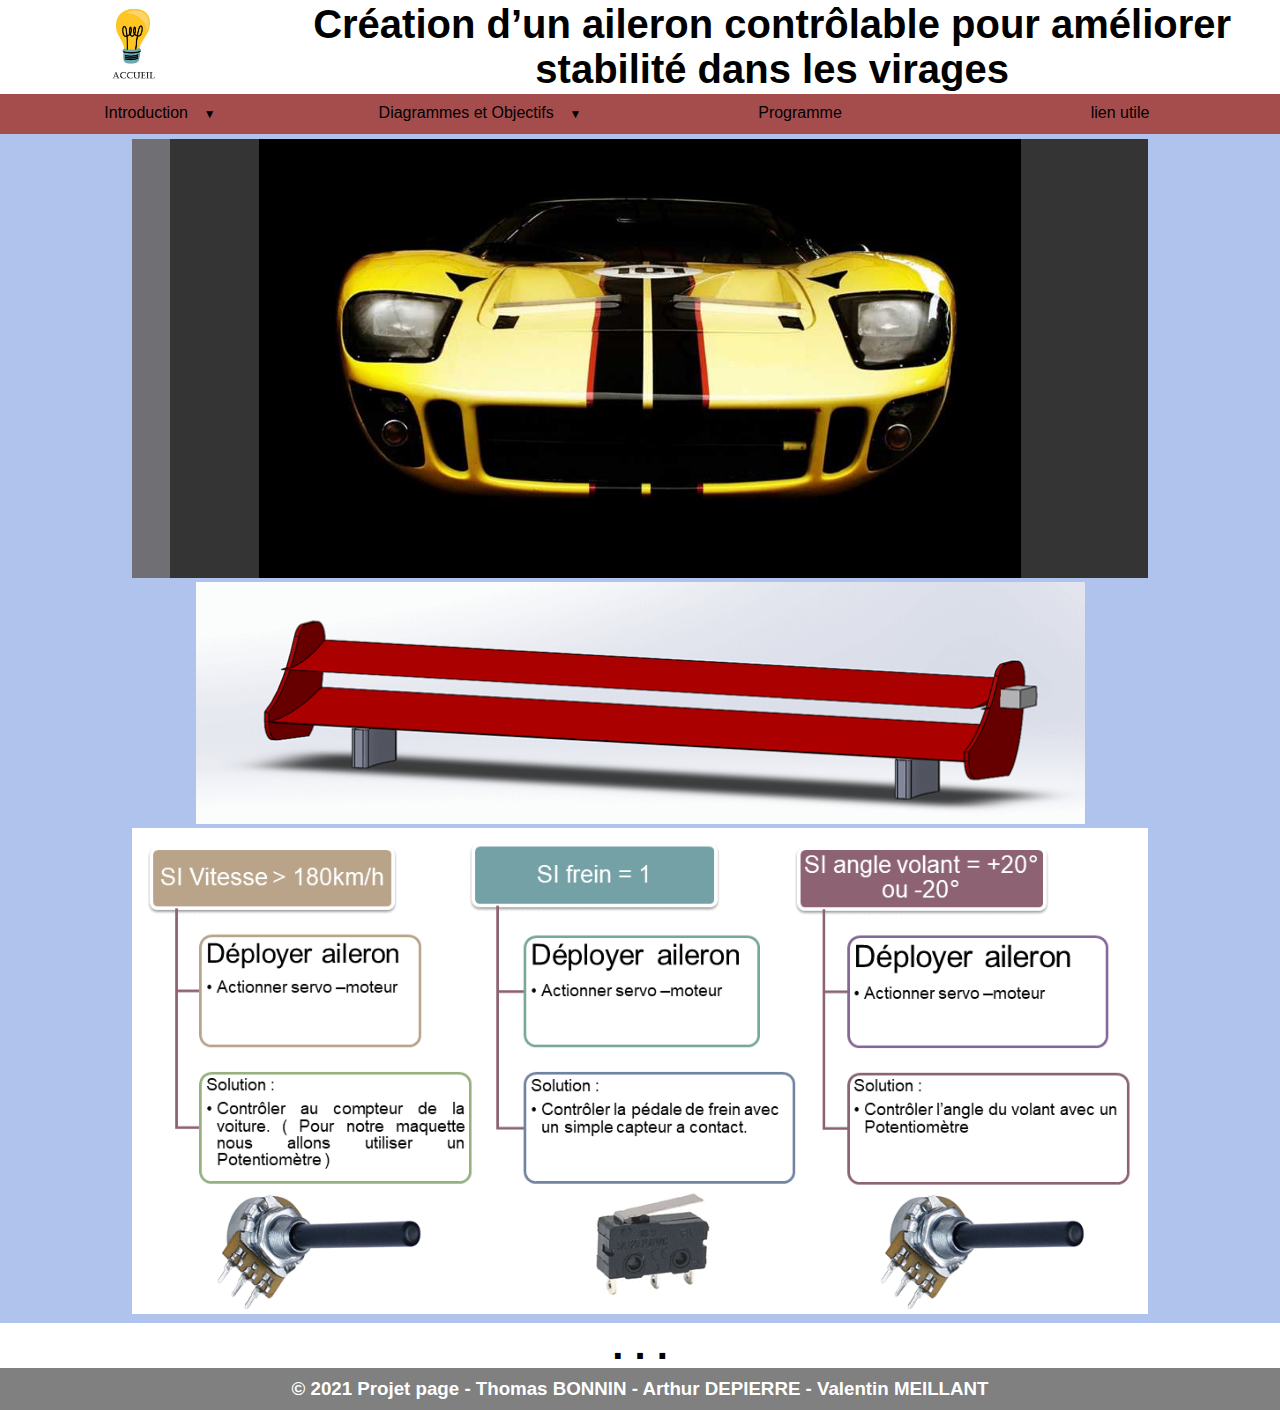
<file: index.html>
<!DOCTYPE html>
<html>

  <head>
    <meta charset="utf-8" />	   <!--Indique le type de codage des caractères-->
	<link rel="stylesheet" href="style.css" />  	<!--lien vers le fichier css-->
    <title>
      Page WEB projet
    </title>
    
  </head>
  <body>
    <body style="background-color:#3767ce65;"></body>

  <header>
      <table >
        <tr>
          <td>
            <h1><a href="index.html"><img height="20%" width="20%" alt="mon compte" src="accueil.jpg"></a></h1>
          </td>
          <td>
            <h1>Création d’un aileron contrôlable pour améliorer stabilité dans les virages</h1>
          </td>
        </tr>
      </table>
	</header>
<nav>
  <ul>
    <li class="deroulant"><a href="#">Introduction &ensp;</a>
      <ul class="sous">
        <li><a href="À quoi sert un aileron.html">À quoi sert un aileron ?</a></li>
        <li><a href="Pourquoi avoir un aileron à angle variable.html">Pourquoi avoir un aileron à angle variable ?</a></li>
        <li><a href="Exemple d'utilisation.html">Exemple d'utilisation</a></li>
      </ul>
    </li>
    <li class="deroulant"><a href="#">Diagrammes et Objectifs &ensp;</a>
      <ul class="sous">
        <li><a href="Diagramme de cas d’utilisation & d’exigence.html">Diagramme de cas d’utilisation & d’exigence</a></li>
        <li><a href="Chaine d'info et d'énergie.html">Chaine d'info et d'énergie</a></li>
        <li><a href="Objectifs & Fonctionnement.html">Objectifs & Fonctionnement</a></li>
      </ul>
    </li>
    <li><a href="programme.html">Programme</a></li>
    <li><a href="lien utile.html">lien utile</a></li>
  </ul>
</nav>

<section>
  <img src="Diapositive1.JPG" height="80%" width="80%" alt="Diapositive1">
  <img src="appercu2.png" height="70%" width="70%" alt="Diapositive1">
  <img src="appercu3.png" height="80%" width="80%" alt="Diapositive1">
</section>
<h1>. . .</h1>

  </body>

    <footer>
        <h3>© 2021 Projet page - Thomas BONNIN - Arthur DEPIERRE - Valentin MEILLANT</h3>
    </footer>
</html>
</file>
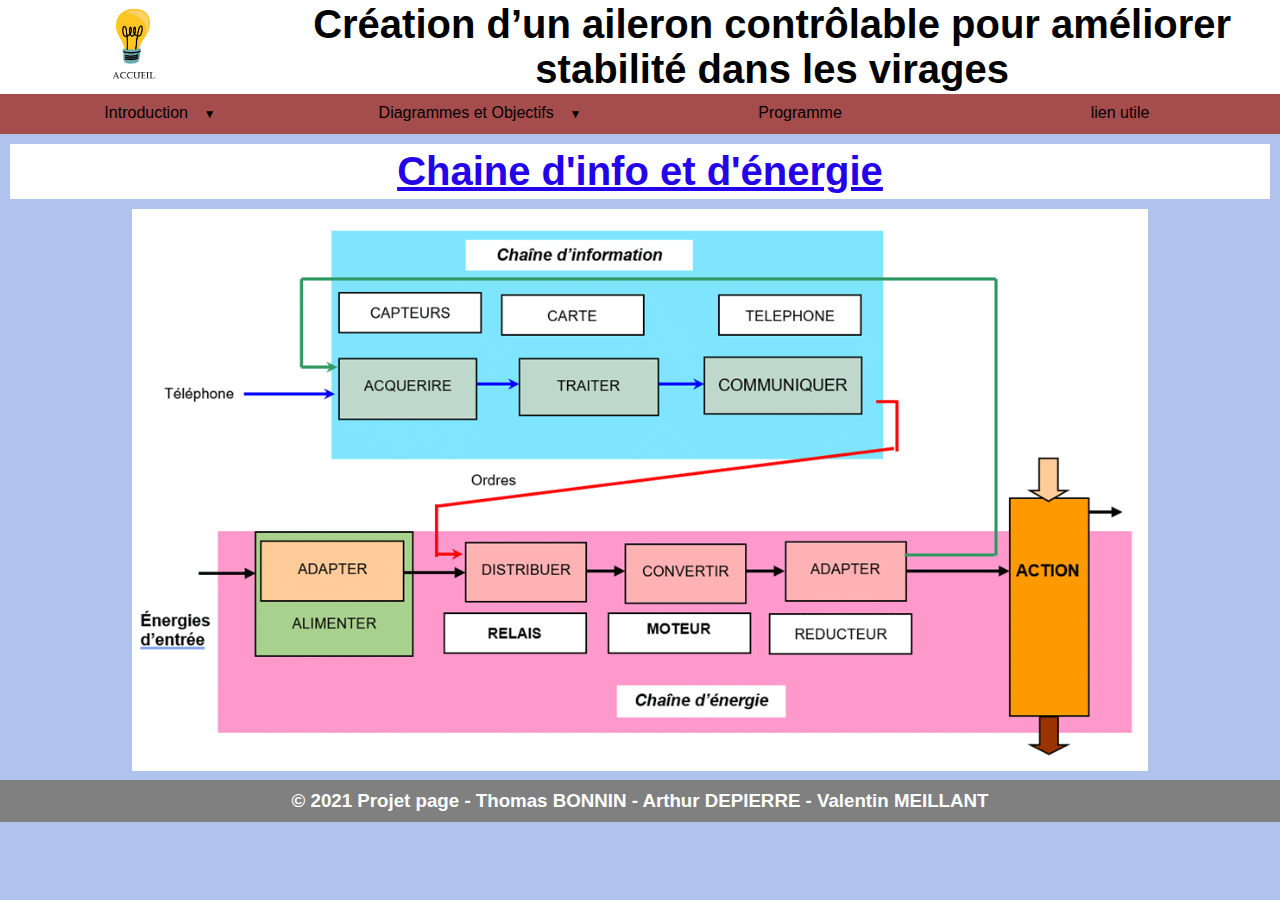
<file: Chaine d'info et d'énergie.html>
<!DOCTYPE html>
<html>

  <head>
    <meta charset="utf-8" />	   <!--Indique le type de codage des caractères-->
	<link rel="stylesheet" href="style.css" />  	<!--lien vers le fichier css-->
    <title>Chaine d'info et d'énergie</title>			<!--titre de l'onglet de la page-->
  </head>
  <body>
    <body style="background-color:#3767ce65;"></body>
  
  <header>
      <table >
        <tr>
          <td>
            <h1><a href="index.html"><img height="20%" width="20%" alt="mon compte" src="accueil.jpg"></a></h1>
          </td>
          <td>
            <h1>Création d’un aileron contrôlable pour améliorer stabilité dans les virages</h1>
          </td>
        </tr>
      </table>
	</header>
<nav>
  <ul>
    <li class="deroulant"><a href="#">Introduction &ensp;</a>
      <ul class="sous">
        <li><a href="À quoi sert un aileron.html">À quoi sert un aileron ?</a></li>
        <li><a href="Pourquoi avoir un aileron à angle variable.html">Pourquoi avoir un aileron à angle variable ?</a></li>
        <li><a href="Exemple d'utilisation.html">Exemple d'utilisation</a></li>
      </ul>
    </li>
    <li class="deroulant"><a href="#">Diagrammes et Objectifs &ensp;</a>
      <ul class="sous">
        <li><a href="Diagramme de cas d’utilisation & d’exigence.html">Diagramme de cas d’utilisation & d’exigence</a></li>
        <li><a href="Chaine d'info et d'énergie.html">Chaine d'info et d'énergie</a></li>
        <li><a href="Objectifs & Fonctionnement.html">Objectifs & Fonctionnement</a></li>
      </ul>
    </li>
    <li><a href="programme.html">Programme</a></li>
    <li><a href="lien utile.html">lien utile</a></li>
  </ul>
</nav>

<h2>Chaine d'info et d'énergie</h2>

<section>
  <img src="Chaine d'info et d'énergie.PNG" height="80%" width="80%" alt="Chaine d'info et d'énergie.PNG">
</section>

  </body>

    <footer>
        <h3>© 2021 Projet page - Thomas BONNIN - Arthur DEPIERRE - Valentin MEILLANT</h3>
    </footer>
</html>
</file>
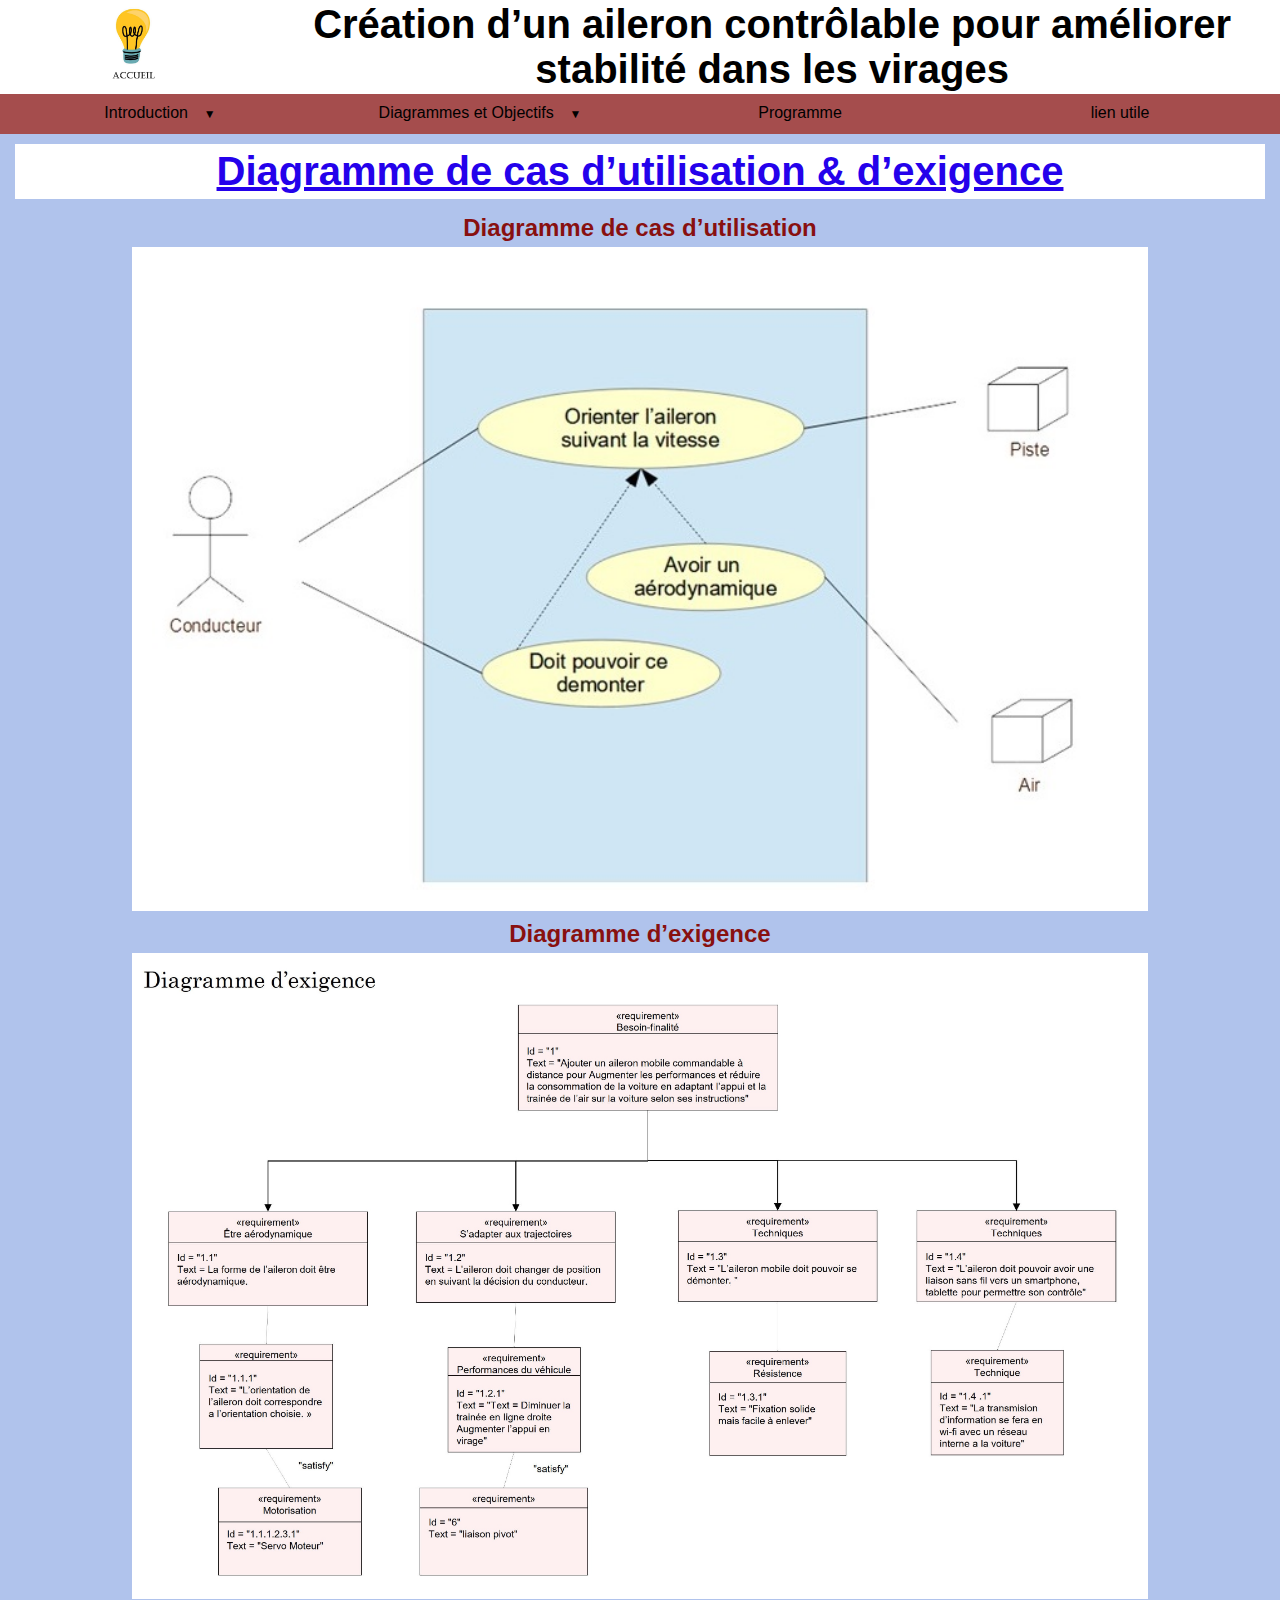
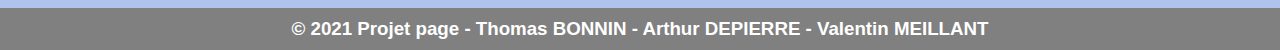
<file: Diagramme de cas d’utilisation & d’exigence.html>
<!DOCTYPE html>
<html>

  <head>
    <meta charset="utf-8" />	   <!--Indique le type de codage des caractères-->
	<link rel="stylesheet" href="style.css" />  	<!--lien vers le fichier css-->
    <title>Diagramme de cas d’utilisation & d’exigence</title>			<!--titre de l'onglet de la page-->
  </head>
  <body>
    <body style="background-color:#3767ce65;"></body>
  
  <header>
      <table >
        <tr>
          <td>
            <h1><a href="index.html"><img height="20%" width="20%" alt="mon compte" src="accueil.jpg"></a></h1>
          </td>
          <td>
            <h1>Création d’un aileron contrôlable pour améliorer stabilité dans les virages</h1>
          </td>
        </tr>
      </table>
	</header>
<nav>
  <ul>
    <li class="deroulant"><a href="#">Introduction &ensp;</a>
      <ul class="sous">
        <li><a href="À quoi sert un aileron.html">À quoi sert un aileron ?</a></li>
        <li><a href="Pourquoi avoir un aileron à angle variable.html">Pourquoi avoir un aileron à angle variable ?</a></li>
        <li><a href="Exemple d'utilisation.html">Exemple d'utilisation</a></li>
      </ul>
    </li>
    <li class="deroulant"><a href="#">Diagrammes et Objectifs &ensp;</a>
      <ul class="sous">
        <li><a href="Diagramme de cas d’utilisation & d’exigence.html">Diagramme de cas d’utilisation & d’exigence</a></li>
        <li><a href="Chaine d'info et d'énergie.html">Chaine d'info et d'énergie</a></li>
        <li><a href="Objectifs & Fonctionnement.html">Objectifs & Fonctionnement</a></li>
      </ul>
    </li>
    <li><a href="programme.html">Programme</a></li>
    <li><a href="lien utile.html">lien utile</a></li>
  </ul>
</nav>

<section>
  <h2>Diagramme de cas d’utilisation & d’exigence</h2>
  <h4>Diagramme de cas d’utilisation</h4>
  <img src="cas d'utilisation.JPG" height="80%" width="80%" alt="Diapositive1">
  <h4>Diagramme d’exigence</h4>
  <img src="exigence.JPG" height="80%" width="80%" alt="Diapositive1">
</section>

</body>

<footer>
  <h3>© 2021 Projet page - Thomas BONNIN - Arthur DEPIERRE - Valentin MEILLANT</h3>
</footer>
</html>
</file>
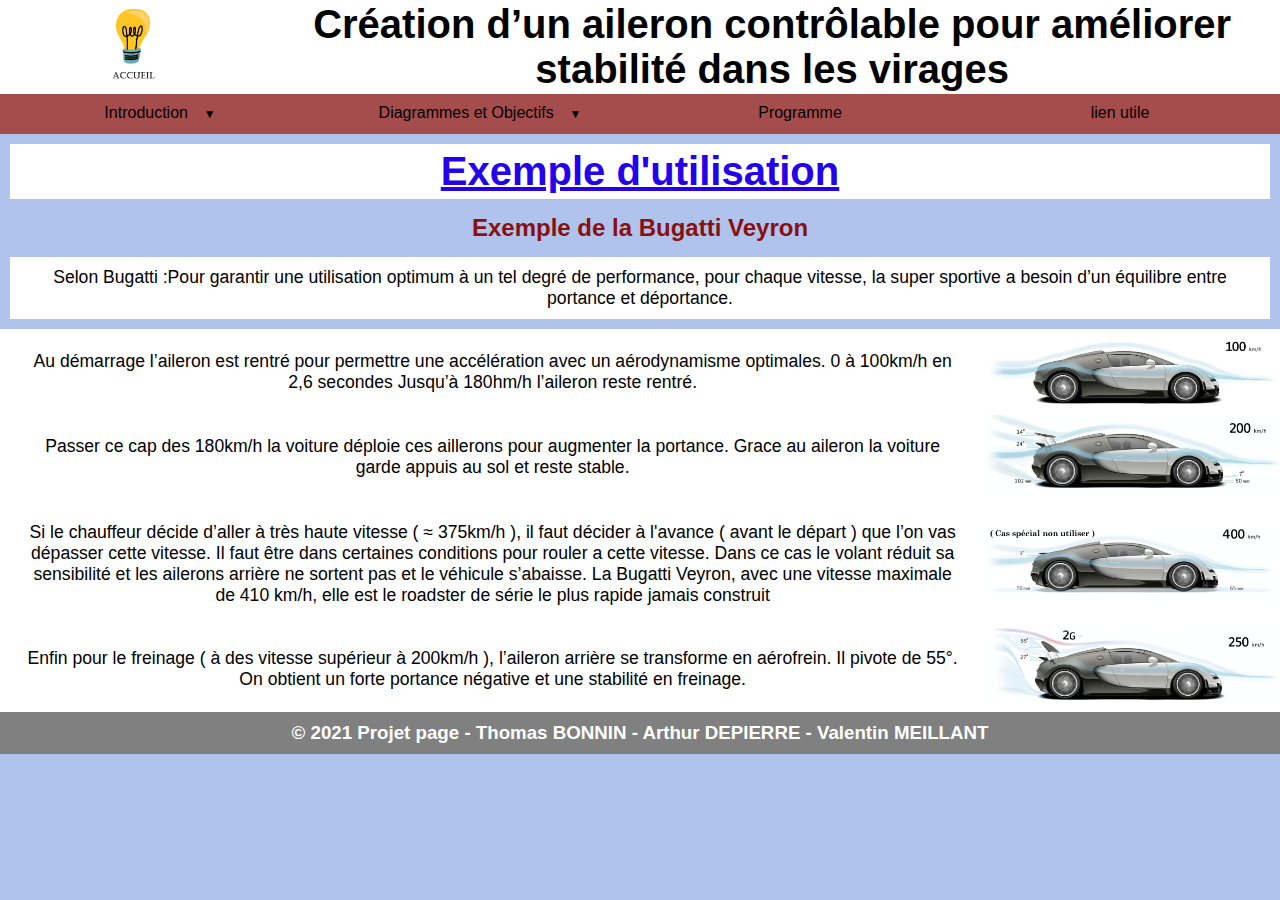
<file: Exemple d'utilisation.html>
<!DOCTYPE html>
<html>

  <head>
    <meta charset="utf-8" />	   <!--Indique le type de codage des caractères-->
	<link rel="stylesheet" href="style.css" />  	<!--lien vers le fichier css-->
    <title>Exemple d'utilisation</title>			<!--titre de l'onglet de la page-->
  </head>
  <body>
    <body style="background-color:#3767ce65;"></body>
  
  <header>
      <table >
        <tr>
          <td>
            <h1><a href="index.html"><img height="20%" width="20%" alt="mon compte" src="accueil.jpg"></a></h1>
          </td>
          <td>
            <h1>Création d’un aileron contrôlable pour améliorer stabilité dans les virages</h1>
          </td>
        </tr>
      </table>
	</header>
<nav>
  <ul>
    <li class="deroulant"><a href="#">Introduction &ensp;</a>
      <ul class="sous">
        <li><a href="À quoi sert un aileron.html">À quoi sert un aileron ?</a></li>
        <li><a href="Pourquoi avoir un aileron à angle variable.html">Pourquoi avoir un aileron à angle variable ?</a></li>
        <li><a href="Exemple d'utilisation.html">Exemple d'utilisation</a></li>
      </ul>
    </li>
    <li class="deroulant"><a href="#">Diagrammes et Objectifs &ensp;</a>
      <ul class="sous">
        <li><a href="Diagramme de cas d’utilisation & d’exigence.html">Diagramme de cas d’utilisation & d’exigence</a></li>
        <li><a href="Chaine d'info et d'énergie.html">Chaine d'info et d'énergie</a></li>
        <li><a href="Objectifs & Fonctionnement.html">Objectifs & Fonctionnement</a></li>
      </ul>
    </li>
    <li><a href="programme.html">Programme</a></li>
    <li><a href="lien utile.html">lien utile</a></li>
  </ul>
</nav>

<h2>Exemple d'utilisation</h2>
<h4>Exemple de la Bugatti Veyron</h4>
<p>Selon Bugatti :Pour garantir une utilisation optimum à un tel degré de performance, pour chaque vitesse, la super sportive a besoin d’un équilibre entre portance et déportance.</p>
<table >
  <tr>
    <td>
      <p>Au démarrage l’aileron est rentré pour permettre une accélération avec un aérodynamisme optimales. 0 à 100km/h en 2,6 secondes Jusqu’à 180hm/h l’aileron reste rentré.</p>
    </td>
    <td>
      <img src="Bugatti 1.PNG" height="100%" width="100%" alt="Bugatti 1">
    </td>
  </tr>
  <tr>
    <td>
      <p>Passer ce cap des 180km/h la voiture déploie ces aillerons pour augmenter la portance. Grace au aileron la voiture garde appuis au sol et reste stable.</p>
    </td>
    <td>
      <img src="Bugatti 2.PNG" height="100%" width="100%" alt="Bugatti 2">
    </td>
  </tr>
  <tr>
    <td>
      <p>Si le chauffeur décide d’aller à très haute vitesse ( ≈ 375km/h ), il faut décider à l'avance ( avant le départ ) que l’on vas dépasser cette vitesse. Il faut être dans certaines conditions pour rouler a cette vitesse. Dans ce cas le volant réduit sa sensibilité et les ailerons arrière ne sortent pas et le véhicule s’abaisse. La Bugatti Veyron, avec une vitesse maximale de 410 km/h, elle est le roadster de série le plus rapide jamais construit</p>
    </td>
    <td>
      <img src="Bugatti 3.PNG" height="100%" width="100%" alt="Bugatti 3">
    </td>
  </tr>
  <tr>
    <td>
      <p>Enfin pour le freinage ( à des vitesse supérieur à 200km/h ), l’aileron arrière se transforme en aérofrein. Il pivote de 55°. On obtient un forte portance négative et une stabilité en freinage.</p>
    </td>
    <td>
      <img src="Bugatti 4.PNG" height="100%" width="100%" alt="Bugatti 4">
    </td>
  </tr>
</table>
      
      


  </body>

    <footer>
        <h3>© 2021 Projet page - Thomas BONNIN - Arthur DEPIERRE - Valentin MEILLANT</h3>
    </footer>
</html>
</file>
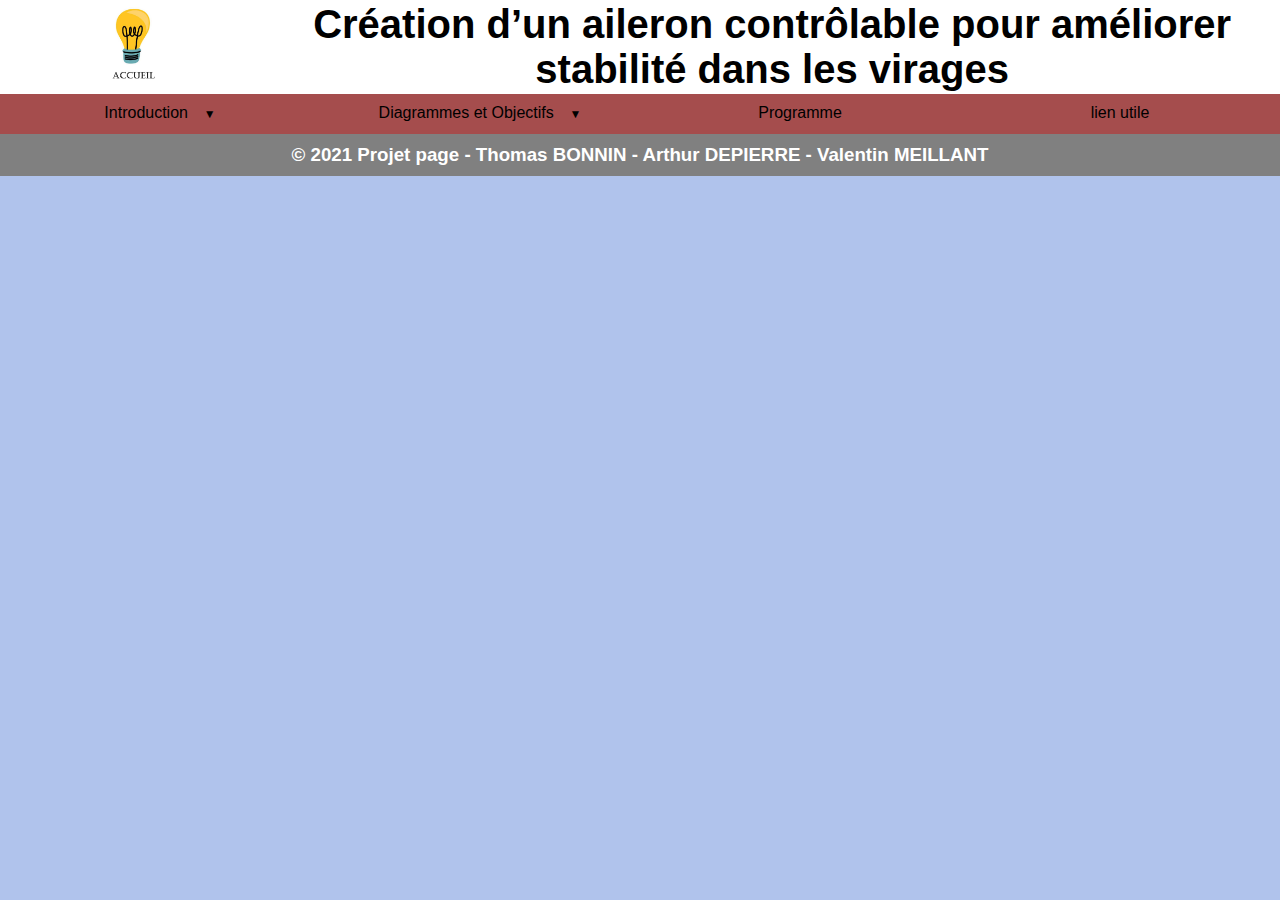
<file: lien utile.html>
<!DOCTYPE html>
<html>

  <head>
    <meta charset="utf-8" />	   <!--Indique le type de codage des caractères-->
	<link rel="stylesheet" href="style.css" />  	<!--lien vers le fichier css-->
    <title>lien utile</title>			<!--titre de l'onglet de la page-->
  </head>
  <body>
    <body style="background-color:#3767ce65;"></body>
  
  <header>
      <table >
        <tr>
          <td>
            <h1><a href="index.html"><img height="20%" width="20%" alt="mon compte" src="accueil.jpg"></a></h1>
          </td>
          <td>
            <h1>Création d’un aileron contrôlable pour améliorer stabilité dans les virages</h1>
          </td>
        </tr>
      </table>
	</header>
<nav>
  <ul>
    <li class="deroulant"><a href="#">Introduction &ensp;</a>
      <ul class="sous">
        <li><a href="À quoi sert un aileron.html">À quoi sert un aileron ?</a></li>
        <li><a href="Pourquoi avoir un aileron à angle variable.html">Pourquoi avoir un aileron à angle variable ?</a></li>
        <li><a href="Exemple d'utilisation.html">Exemple d'utilisation</a></li>
      </ul>
    </li>
    <li class="deroulant"><a href="#">Diagrammes et Objectifs &ensp;</a>
      <ul class="sous">
        <li><a href="Diagramme de cas d’utilisation & d’exigence.html">Diagramme de cas d’utilisation & d’exigence</a></li>
        <li><a href="Chaine d'info et d'énergie.html">Chaine d'info et d'énergie</a></li>
        <li><a href="Objectifs & Fonctionnement.html">Objectifs & Fonctionnement</a></li>
      </ul>
    </li>
    <li><a href="programme.html">Programme</a></li>
    <li><a href="lien utile.html">lien utile</a></li>
  </ul>
</nav>

  </body>

    <footer>
        <h3>© 2021 Projet page - Thomas BONNIN - Arthur DEPIERRE - Valentin MEILLANT</h3>
    </footer>
</html>
</file>
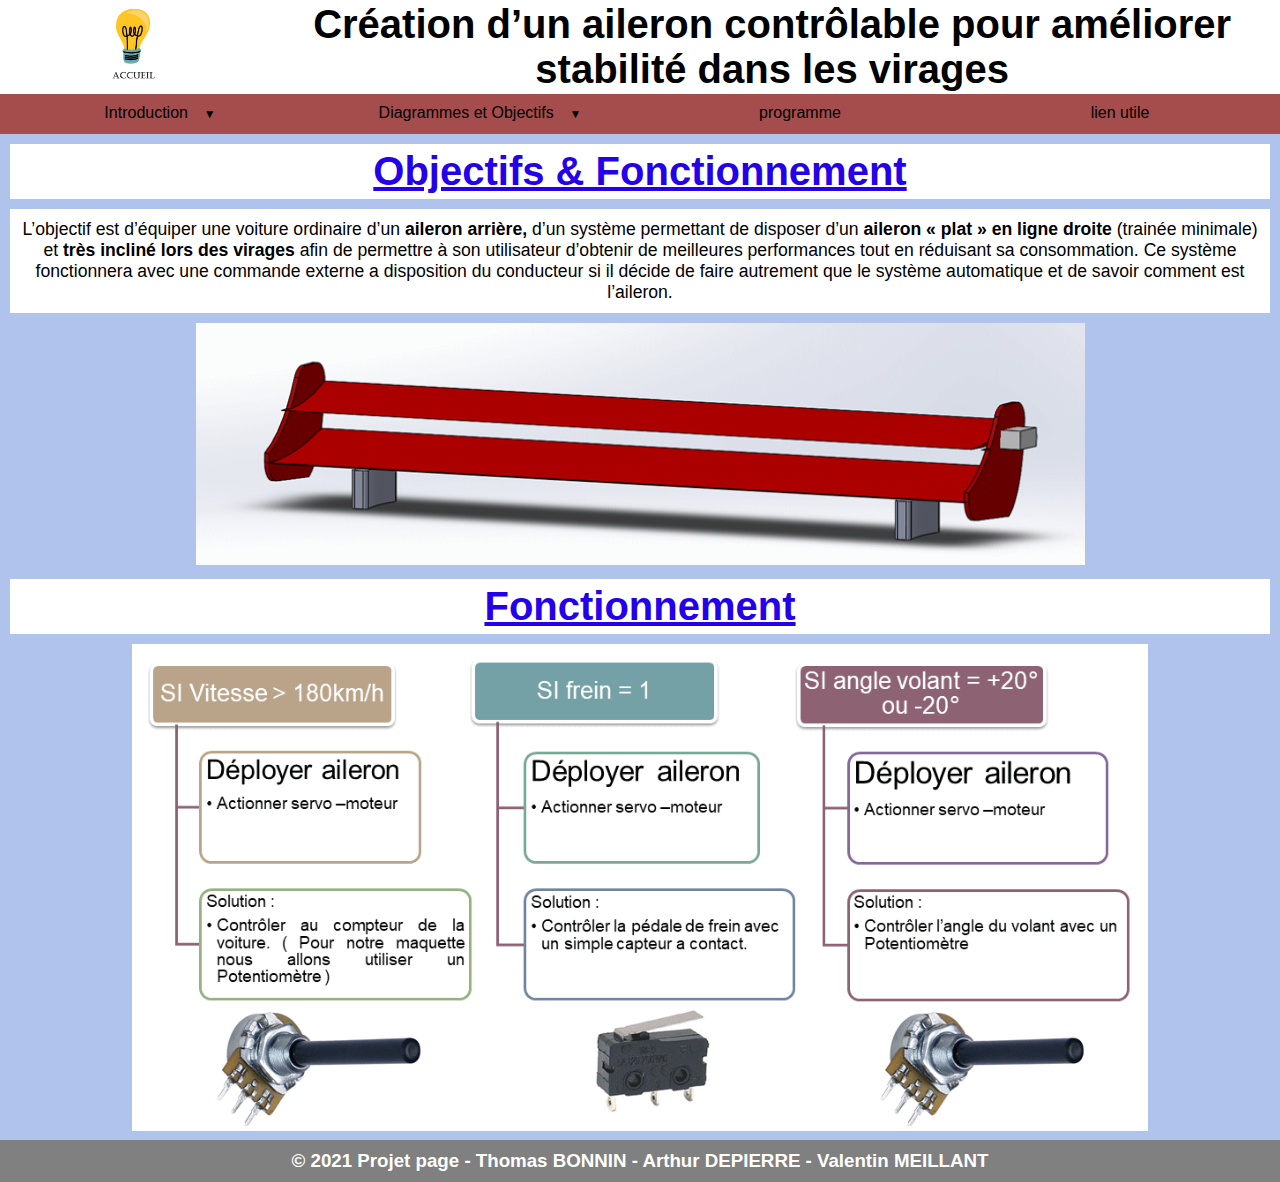
<file: Objectifs & Fonctionnement.html>
<!DOCTYPE html>
<html>

  <head>
    <meta charset="utf-8" />	   <!--Indique le type de codage des caractères-->
	<link rel="stylesheet" href="style.css" />  	<!--lien vers le fichier css-->
    <title>Objectifs & Fonctionnement</title>			<!--titre de l'onglet de la page-->
  </head>
  <body>
    <body style="background-color:#3767ce65;"></body>
  
  <header>
      <table >
        <tr>
          <td>
            <h1><a href="index.html"><img height="20%" width="20%" alt="mon compte" src="accueil.jpg"></a></h1>
          </td>
          <td>
            <h1>Création d’un aileron contrôlable pour améliorer stabilité dans les virages</h1>
          </td>
        </tr>
      </table>
	</header>
<nav>
  <ul>
    <li class="deroulant"><a href="#">Introduction &ensp;</a>
      <ul class="sous">
        <li><a href="À quoi sert un aileron.html">À quoi sert un aileron ?</a></li>
        <li><a href="Pourquoi avoir un aileron à angle variable.html">Pourquoi avoir un aileron à angle variable ?</a></li>
        <li><a href="Exemple d'utilisation.html">Exemple d'utilisation</a></li>
      </ul>
    </li>
    <li class="deroulant"><a href="#">Diagrammes et Objectifs &ensp;</a>
      <ul class="sous">
        <li><a href="Diagramme de cas d’utilisation & d’exigence.html">Diagramme de cas d’utilisation & d’exigence</a></li>
        <li><a href="Chaine d'info et d'énergie.html">Chaine d'info et d'énergie</a></li>
        <li><a href="Objectifs & Fonctionnement.html">Objectifs & Fonctionnement</a></li>
      </ul>
    </li>
    <li><a href="programme.html">programme</a></li>
    <li><a href="lien utile.html">lien utile</a></li>
  </ul>
</nav>

<h2>Objectifs & Fonctionnement</h2>
<p>L’objectif est d’équiper une voiture ordinaire d’un <b>aileron arrière,</b> d’un système permettant de disposer d’un <b>aileron « plat » en ligne droite</b> (trainée minimale) et <b>très incliné lors des virages</b> afin de permettre à son utilisateur d’obtenir de meilleures performances tout en réduisant sa consommation. Ce système fonctionnera avec une commande externe a disposition du conducteur si il décide de faire autrement que le système automatique et de savoir comment est l’aileron.</p>
<section><img src="appercu2.png" height="70%" width="70%" alt="modelisation aileron"></section>
<h2>Fonctionnement</h2>
<section><img src="appercu3.png" height="80%" width="80%" alt="Diapositive1"></section>
  </body>

    <footer>
        <h3>© 2021 Projet page - Thomas BONNIN - Arthur DEPIERRE - Valentin MEILLANT</h3>
    </footer>
</html>
</file>
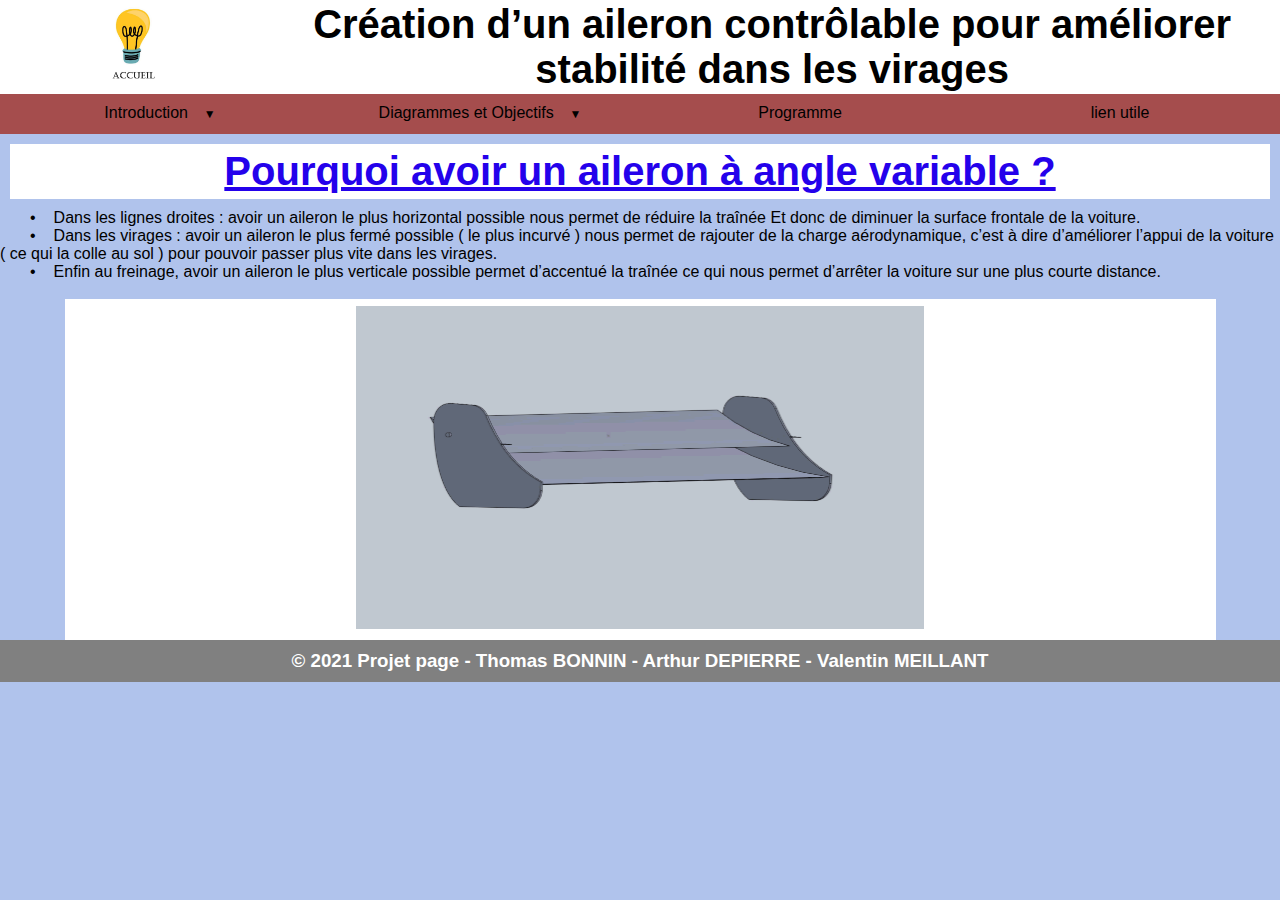
<file: Pourquoi avoir un aileron à angle variable.html>
<!DOCTYPE html>
<html>

  <head>
    <meta charset="utf-8" />	   <!--Indique le type de codage des caractères-->
	<link rel="stylesheet" href="style.css" />  	<!--lien vers le fichier css-->
    <title>Pourquoi avoir un aileron à angle variable ?</title>			<!--titre de l'onglet de la page-->
  </head>
  <body>
    <body style="background-color:#3767ce65;"></body>
  
  <header>
      <table >
        <tr>
          <td>
            <h1><a href="index.html"><img height="20%" width="20%" alt="mon compte" src="accueil.jpg"></a></h1>
          </td>
          <td>
            <h1>Création d’un aileron contrôlable pour améliorer stabilité dans les virages</h1>
          </td>
        </tr>
      </table>
	</header>
<nav>
  <ul>
    <li class="deroulant"><a href="#">Introduction &ensp;</a>
      <ul class="sous">
        <li><a href="À quoi sert un aileron.html">À quoi sert un aileron ?</a></li>
        <li><a href="Pourquoi avoir un aileron à angle variable.html">Pourquoi avoir un aileron à angle variable ?</a></li>
        <li><a href="Exemple d'utilisation.html">Exemple d'utilisation</a></li>
      </ul>
    </li>
    <li class="deroulant"><a href="#">Diagrammes et Objectifs &ensp;</a>
      <ul class="sous">
        <li><a href="Diagramme de cas d’utilisation & d’exigence.html">Diagramme de cas d’utilisation & d’exigence</a></li>
        <li><a href="Chaine d'info et d'énergie.html">Chaine d'info et d'énergie</a></li>
        <li><a href="Objectifs & Fonctionnement.html">Objectifs & Fonctionnement</a></li>
      </ul>
    </li>
    <li><a href="programme.html">Programme</a></li>
    <li><a href="lien utile.html">lien utile</a></li>
  </ul>
</nav>

<h2>Pourquoi avoir un aileron à angle variable ?</h2>

<ul>
  <pu>Dans les lignes droites : avoir un aileron le plus horizontal possible nous permet de réduire la traînée Et donc de diminuer la surface frontale de la voiture.</pu><br>
  <pu>Dans les virages : avoir un aileron le plus fermé possible ( le plus incurvé ) nous permet de rajouter de la charge aérodynamique, c’est à dire d’améliorer l’appui de la voiture ( ce qui la colle au sol ) pour pouvoir passer plus vite dans les virages.</pu><br>
  <pu>Enfin au freinage, avoir un aileron le plus verticale possible permet d’accentué la traînée ce qui nous permet d’arrêter la voiture sur une plus courte distance.</pu><br>
</ul>

<br> 

<table >
  <tr>
    <td>
      <section><img src="vidéo animation.gif" height="50%" width="50%" alt="Diapositive1"></section>
    </td>
  </tr>
</table>
  </body>

    <footer>
        <h3>© 2021 Projet page - Thomas BONNIN - Arthur DEPIERRE - Valentin MEILLANT</h3>
    </footer>
</html>
</file>
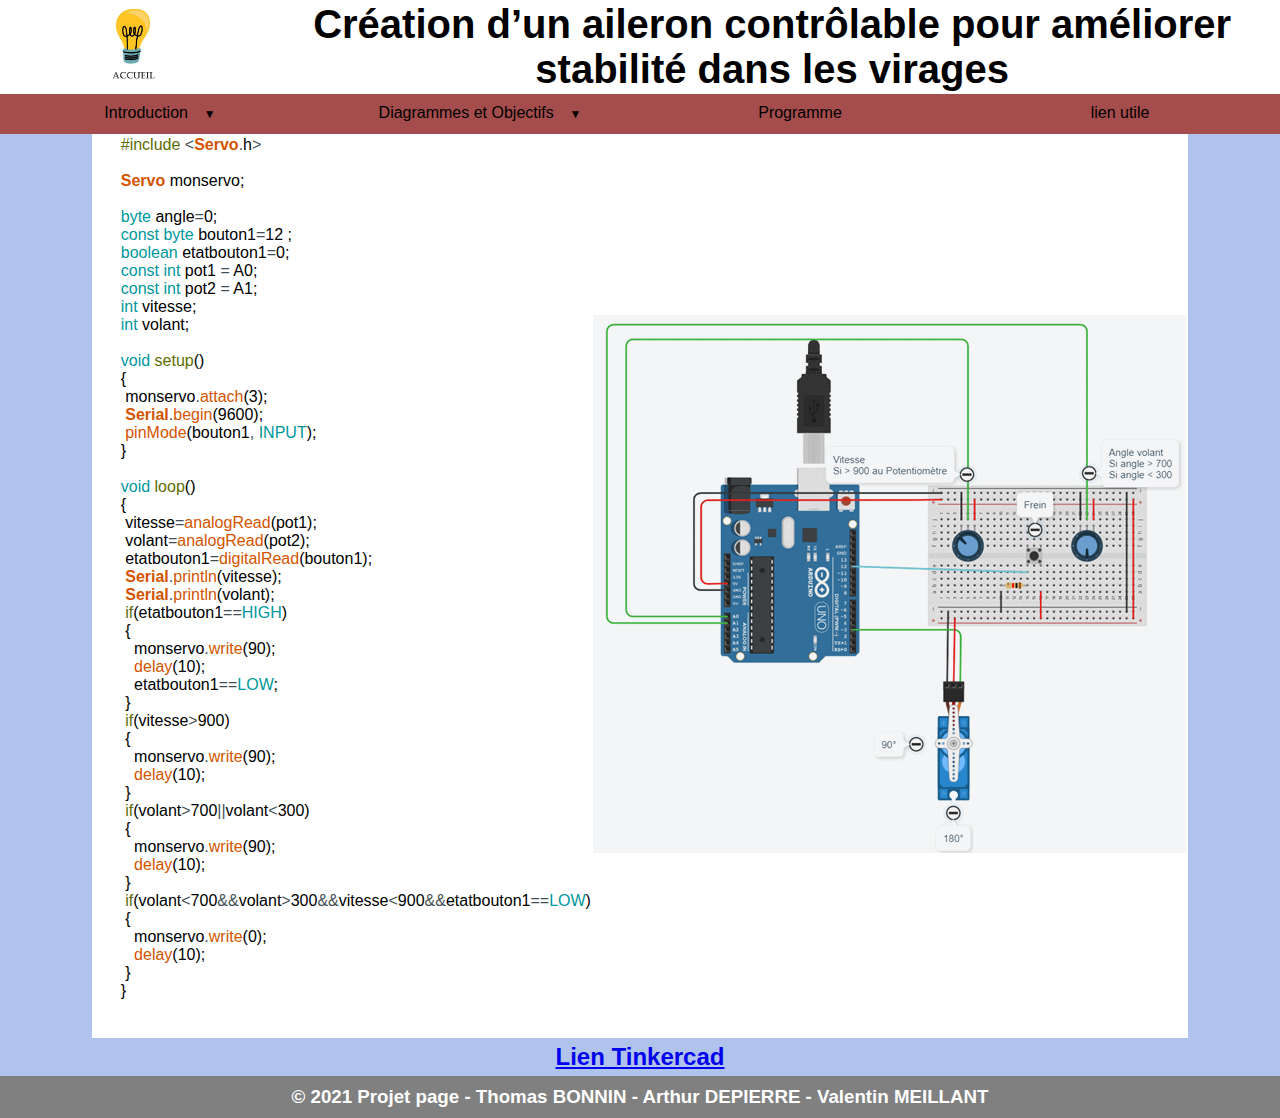
<file: programme.html>
<!DOCTYPE html>
<html>

  <head>
    <meta charset="utf-8" />	   <!--Indique le type de codage des caractères-->
	<link rel="stylesheet" href="style.css" />  	<!--lien vers le fichier css-->
    <title>Programme</title>			<!--titre de l'onglet de la page-->
  </head>
  <body>
    <body style="background-color:#3767ce65;"></body>
  
  <header>
      <table >
        <tr>
          <td>
            <h1><a href="index.html"><img height="20%" width="20%" alt="mon compte" src="accueil.jpg"></a></h1>
          </td>
          <td>
            <h1>Création d’un aileron contrôlable pour améliorer stabilité dans les virages</h1>
          </td>
        </tr>
      </table>
	</header>
<nav>
  <ul>
    <li class="deroulant"><a href="#">Introduction &ensp;</a>
      <ul class="sous">
        <li><a href="À quoi sert un aileron.html">À quoi sert un aileron ?</a></li>
        <li><a href="Pourquoi avoir un aileron à angle variable.html">Pourquoi avoir un aileron à angle variable ?</a></li>
        <li><a href="Exemple d'utilisation.html">Exemple d'utilisation</a></li>
      </ul>
    </li>
    <li class="deroulant"><a href="#">Diagrammes et Objectifs &ensp;</a>
      <ul class="sous">
        <li><a href="Diagramme de cas d’utilisation & d’exigence.html">Diagramme de cas d’utilisation & d’exigence</a></li>
        <li><a href="Chaine d'info et d'énergie.html">Chaine d'info et d'énergie</a></li>
        <li><a href="Objectifs & Fonctionnement.html">Objectifs & Fonctionnement</a></li>
      </ul>
    </li>
    <li><a href="programme.html">Programme</a></li>
    <li><a href="lien utile.html">lien utile</a></li>
  </ul>
</nav>

<table >
  <tr>
    <td>
      <pre>
      <font color="#5e6d03">#include</font> <font color="#434f54">&lt;</font><b><font color="#d35400">Servo</font></b><font color="#434f54">.</font><font color="#000000">h</font><font color="#434f54">&gt;</font>

      <b><font color="#d35400">Servo</font></b> <font color="#000000">monservo</font><font color="#000000">;</font>

      <font color="#00979c">byte</font> <font color="#000000">angle</font><font color="#434f54">=</font><font color="#000000">0</font><font color="#000000">;</font>
      <font color="#00979c">const</font> <font color="#00979c">byte</font> <font color="#000000">bouton1</font><font color="#434f54">=</font><font color="#000000">12</font> <font color="#000000">;</font>
      <font color="#00979c">boolean</font> <font color="#000000">etatbouton1</font><font color="#434f54">=</font><font color="#000000">0</font><font color="#000000">;</font>
      <font color="#00979c">const</font> <font color="#00979c">int</font> <font color="#000000">pot1</font> <font color="#434f54">=</font> <font color="#000000">A0</font><font color="#000000">;</font>
      <font color="#00979c">const</font> <font color="#00979c">int</font> <font color="#000000">pot2</font> <font color="#434f54">=</font> <font color="#000000">A1</font><font color="#000000">;</font>
      <font color="#00979c">int</font> <font color="#000000">vitesse</font><font color="#000000">;</font>
      <font color="#00979c">int</font> <font color="#000000">volant</font><font color="#000000">;</font>

      <font color="#00979c">void</font> <font color="#5e6d03">setup</font><font color="#000000">(</font><font color="#000000">)</font>
      <font color="#000000">{</font>
      &nbsp;<font color="#000000">monservo</font><font color="#434f54">.</font><font color="#d35400">attach</font><font color="#000000">(</font><font color="#000000">3</font><font color="#000000">)</font><font color="#000000">;</font>
      &nbsp;<b><font color="#d35400">Serial</font></b><font color="#434f54">.</font><font color="#d35400">begin</font><font color="#000000">(</font><font color="#000000">9600</font><font color="#000000">)</font><font color="#000000">;</font>
      &nbsp;<font color="#d35400">pinMode</font><font color="#000000">(</font><font color="#000000">bouton1</font><font color="#434f54">,</font> <font color="#00979c">INPUT</font><font color="#000000">)</font><font color="#000000">;</font>
      <font color="#000000">}</font>

      <font color="#00979c">void</font> <font color="#5e6d03">loop</font><font color="#000000">(</font><font color="#000000">)</font>
      <font color="#000000">{</font>
      &nbsp;<font color="#000000">vitesse</font><font color="#434f54">=</font><font color="#d35400">analogRead</font><font color="#000000">(</font><font color="#000000">pot1</font><font color="#000000">)</font><font color="#000000">;</font>
      &nbsp;<font color="#000000">volant</font><font color="#434f54">=</font><font color="#d35400">analogRead</font><font color="#000000">(</font><font color="#000000">pot2</font><font color="#000000">)</font><font color="#000000">;</font>
      &nbsp;<font color="#000000">etatbouton1</font><font color="#434f54">=</font><font color="#d35400">digitalRead</font><font color="#000000">(</font><font color="#000000">bouton1</font><font color="#000000">)</font><font color="#000000">;</font>
      &nbsp;<b><font color="#d35400">Serial</font></b><font color="#434f54">.</font><font color="#d35400">println</font><font color="#000000">(</font><font color="#000000">vitesse</font><font color="#000000">)</font><font color="#000000">;</font>
      &nbsp;<b><font color="#d35400">Serial</font></b><font color="#434f54">.</font><font color="#d35400">println</font><font color="#000000">(</font><font color="#000000">volant</font><font color="#000000">)</font><font color="#000000">;</font>
      &nbsp;<font color="#5e6d03">if</font><font color="#000000">(</font><font color="#000000">etatbouton1</font><font color="#434f54">==</font><font color="#00979c">HIGH</font><font color="#000000">)</font>
      &nbsp;<font color="#000000">{</font>
      &nbsp;&nbsp;&nbsp;<font color="#000000">monservo</font><font color="#434f54">.</font><font color="#d35400">write</font><font color="#000000">(</font><font color="#000000">90</font><font color="#000000">)</font><font color="#000000">;</font>
      &nbsp;&nbsp;&nbsp;<font color="#d35400">delay</font><font color="#000000">(</font><font color="#000000">10</font><font color="#000000">)</font><font color="#000000">;</font>
      &nbsp;&nbsp;&nbsp;<font color="#000000">etatbouton1</font><font color="#434f54">==</font><font color="#00979c">LOW</font><font color="#000000">;</font>
      &nbsp;<font color="#000000">}</font>
      &nbsp;<font color="#5e6d03">if</font><font color="#000000">(</font><font color="#000000">vitesse</font><font color="#434f54">&gt;</font><font color="#000000">900</font><font color="#000000">)</font>
      &nbsp;<font color="#000000">{</font>
      &nbsp;&nbsp;&nbsp;<font color="#000000">monservo</font><font color="#434f54">.</font><font color="#d35400">write</font><font color="#000000">(</font><font color="#000000">90</font><font color="#000000">)</font><font color="#000000">;</font>
      &nbsp;&nbsp;&nbsp;<font color="#d35400">delay</font><font color="#000000">(</font><font color="#000000">10</font><font color="#000000">)</font><font color="#000000">;</font>
      &nbsp;<font color="#000000">}</font>
      &nbsp;<font color="#5e6d03">if</font><font color="#000000">(</font><font color="#000000">volant</font><font color="#434f54">&gt;</font><font color="#000000">700</font><font color="#434f54">||</font><font color="#000000">volant</font><font color="#434f54">&lt;</font><font color="#000000">300</font><font color="#000000">)</font>
      &nbsp;<font color="#000000">{</font>
      &nbsp;&nbsp;&nbsp;<font color="#000000">monservo</font><font color="#434f54">.</font><font color="#d35400">write</font><font color="#000000">(</font><font color="#000000">90</font><font color="#000000">)</font><font color="#000000">;</font>
      &nbsp;&nbsp;&nbsp;<font color="#d35400">delay</font><font color="#000000">(</font><font color="#000000">10</font><font color="#000000">)</font><font color="#000000">;</font>
      &nbsp;<font color="#000000">}</font>
      &nbsp;<font color="#5e6d03">if</font><font color="#000000">(</font><font color="#000000">volant</font><font color="#434f54">&lt;</font><font color="#000000">700</font><font color="#434f54">&amp;&amp;</font><font color="#000000">volant</font><font color="#434f54">&gt;</font><font color="#000000">300</font><font color="#434f54">&amp;&amp;</font><font color="#000000">vitesse</font><font color="#434f54">&lt;</font><font color="#000000">900</font><font color="#434f54">&amp;&amp;</font><font color="#000000">etatbouton1</font><font color="#434f54">==</font><font color="#00979c">LOW</font><font color="#000000">)</font>
      &nbsp;<font color="#000000">{</font>
      &nbsp;&nbsp;&nbsp;<font color="#000000">monservo</font><font color="#434f54">.</font><font color="#d35400">write</font><font color="#000000">(</font><font color="#000000">0</font><font color="#000000">)</font><font color="#000000">;</font>
      &nbsp;&nbsp;&nbsp;<font color="#d35400">delay</font><font color="#000000">(</font><font color="#000000">10</font><font color="#000000">)</font><font color="#000000">;</font>
      &nbsp;<font color="#000000">}</font>
      <font color="#000000">}</font>

      </pre>
    </td>
    <td>
      <img src="cablage.PNG" height="100%" width="100%" alt="Diapositive1">
    </td>
  </tr>
</table>
<h4><a href="https://www.tinkercad.com/things/3i1NCwmghZU" target="_blank">Lien Tinkercad</a></h4>

  </body>

    <footer>
        <h3>© 2021 Projet page - Thomas BONNIN - Arthur DEPIERRE - Valentin MEILLANT</h3>
    </footer>
</html>
</file>
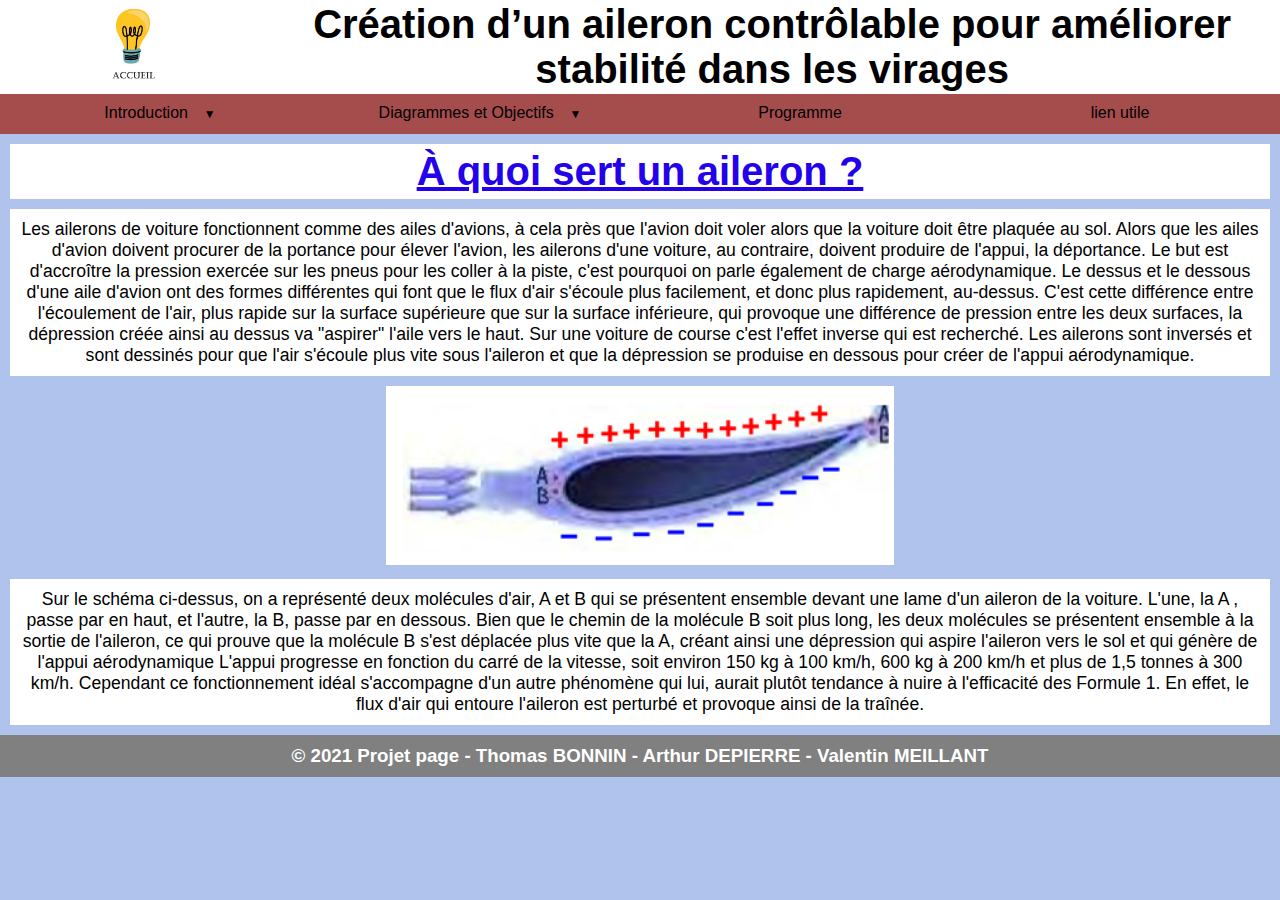
<file: À quoi sert un aileron.html>
<!DOCTYPE html>
<html>

  <head>
    <meta charset="utf-8" />	   <!--Indique le type de codage des caractères-->
	<link rel="stylesheet" href="style.css" />  	<!--lien vers le fichier css-->
    <title>À quoi sert un aileron ?</title>			<!--titre de l'onglet de la page-->
  </head>
  <body>
    <body style="background-color:#3767ce65;"></body>
  
  <header>
      <table >
        <tr>
          <td>
            <h1><a href="index.html"><img height="20%" width="20%" alt="mon compte" src="accueil.jpg"></a></h1>
          </td>
          <td>
            <h1>Création d’un aileron contrôlable pour améliorer stabilité dans les virages</h1>
          </td>
        </tr>
      </table>
	</header>
<nav>
  <ul>
    <li class="deroulant"><a href="#">Introduction &ensp;</a>
      <ul class="sous">
        <li><a href="À quoi sert un aileron.html">À quoi sert un aileron ?</a></li>
        <li><a href="Pourquoi avoir un aileron à angle variable.html">Pourquoi avoir un aileron à angle variable ?</a></li>
        <li><a href="Exemple d'utilisation.html">Exemple d'utilisation</a></li>
      </ul>
    </li>
    <li class="deroulant"><a href="#">Diagrammes et Objectifs &ensp;</a>
      <ul class="sous">
        <li><a href="Diagramme de cas d’utilisation & d’exigence.html">Diagramme de cas d’utilisation & d’exigence</a></li>
        <li><a href="Chaine d'info et d'énergie.html">Chaine d'info et d'énergie</a></li>
        <li><a href="Objectifs & Fonctionnement.html">Objectifs & Fonctionnement</a></li>
      </ul>
    </li>
    <li><a href="programme.html">Programme</a></li>
    <li><a href="lien utile.html">lien utile</a></li>
  </ul>
</nav>

<h2>À quoi sert un aileron ?</h2>
<p>Les ailerons de voiture fonctionnent comme des ailes d'avions, à cela près que l'avion doit voler alors que la voiture doit être plaquée au sol. 
Alors que les ailes d'avion doivent procurer de la portance pour élever l'avion, les ailerons d'une voiture, au contraire, doivent produire de l'appui, la déportance. 
Le but est d'accroître la pression exercée sur les pneus pour les coller à la piste, c'est pourquoi on parle également de charge aérodynamique. 

Le dessus et le dessous d'une aile d'avion ont des formes différentes qui font que le flux d'air s'écoule plus facilement, et donc plus rapidement, au-dessus. C'est cette différence entre l'écoulement de l'air, plus rapide sur la surface supérieure que sur la surface inférieure, qui provoque une différence de pression entre les deux surfaces, la dépression créée ainsi au dessus va "aspirer" l'aile vers le haut. Sur une voiture de course c'est l'effet inverse qui est recherché. Les ailerons sont inversés et sont dessinés pour que l'air s'écoule plus vite sous l'aileron et que la dépression se produise en dessous pour créer de l'appui aérodynamique. 
</p>
<section><img src="dessin_aileron.png" height="40%" width="40%" alt="Diapositive1"></section>

<p>Sur le schéma ci-dessus, on a représenté deux molécules d'air, A et B qui se présentent ensemble devant une lame d'un aileron de la voiture. 
L'une, la A , passe par en haut, et l'autre, la B, passe par en dessous. 
Bien que le chemin de la molécule B soit plus long, les deux molécules se présentent ensemble à la sortie de l'aileron, ce qui prouve que la molécule B s'est déplacée plus vite que la A, créant ainsi une dépression qui aspire l'aileron vers le sol et qui génère de l'appui aérodynamique 
L'appui progresse en fonction du carré de la vitesse, soit environ 150 kg à 100 km/h, 600 kg à 200 km/h et plus de 1,5 tonnes à 300 km/h. 
Cependant ce fonctionnement idéal s'accompagne d'un autre phénomène qui lui, aurait plutôt tendance à nuire à l'efficacité des Formule 1. En effet, le flux d'air qui entoure l'aileron est perturbé et provoque ainsi de la traînée. 
</p>

  </body>

    <footer>
        <h3>© 2021 Projet page - Thomas BONNIN - Arthur DEPIERRE - Valentin MEILLANT</h3>
    </footer>
</html>
</file>
<file: style.css>
h1 
{ 
	text-align: center;
	background-color: rgb(255, 255, 255);
	font-size: 250%;
}

header 
{ 
	text-align: center;
	background-color: rgb(255, 255, 255);
}

table 
{ 
    margin: auto;
	background-color: rgb(255, 255, 255);
}

section{
	text-align: center; 
	margin : 5px 5px; /* espace extérieur vierge en haut et en bas de l'image */
}

p {
	text-align: center;
	color: black;
	background-color: rgb(255, 255, 255);
	font-size: 110%;
	padding : 10px;
	margin: 10px;
}


pu{
  padding-left: 20px;
}
pu::before{
  content: "•";
  padding-right: 8px;
  color: rgb(0, 0, 0);
  margin: 10px;
}

h2 
{
	text-align: center;
	background-color: rgb(255, 255, 255);
	font-family: Arial;
	color: rgb(36, 1, 235);
	font-size: 250%;
	margin: 10px;
	padding: 5px;
	text-decoration: underline;
}

h4 
{
	text-align: center;
	font-family: Arial;
	color: rgb(136, 16, 16);
	font-size: 150%;
	padding: 5px;
}

footer {
    display: flex;
    justify-content: center;
    padding: 5px;
    background-color: gray;
    color: #fff;
    padding: 10px;
}

*{
    margin: 0px;
    padding: 0px;
    font-family: Avenir, sans-serif;
}

nav{
    width: 100%;
    margin: 0 auto;
    background-color: rgb(165, 77, 77);
    position: sticky;
    top: 0px;
}

nav ul{
    list-style-type: none;
}

nav ul li{
    float: left;
    width: 25%;
    text-align: center;
    position: relative;
}

nav ul::after{
    content: "";
    display: table;
    clear: both;
}

nav a{
    display: block;
    text-decoration: none;
    color: black;
    border-bottom: 2px solid transparent;
    padding: 10px 0px;
}

nav a:hover{
    color: orange;
    border-bottom: 2px solid gold;
}

.sous{
    display: none;
    box-shadow: 0px 1px 2px #CCC;
    background-color: white;
    position: absolute;
    width: 100%;
    z-index: 1000;
}
nav > ul li:hover .sous{
    display: block;
}
.sous li{
    float: none;
    width: 100%;
    text-align: left;
}
.sous a{
    padding: 10px;
    border-bottom: none;
}
.sous a:hover{
    border-bottom: none;
    background-color: RGBa(200,200,200,0.1);
}
.deroulant > a::after{
    content:" ▼";
    font-size: 12px;
}

.conteneur{
  margin: 50px 20px;
  height: 1500px;
}
</file>
